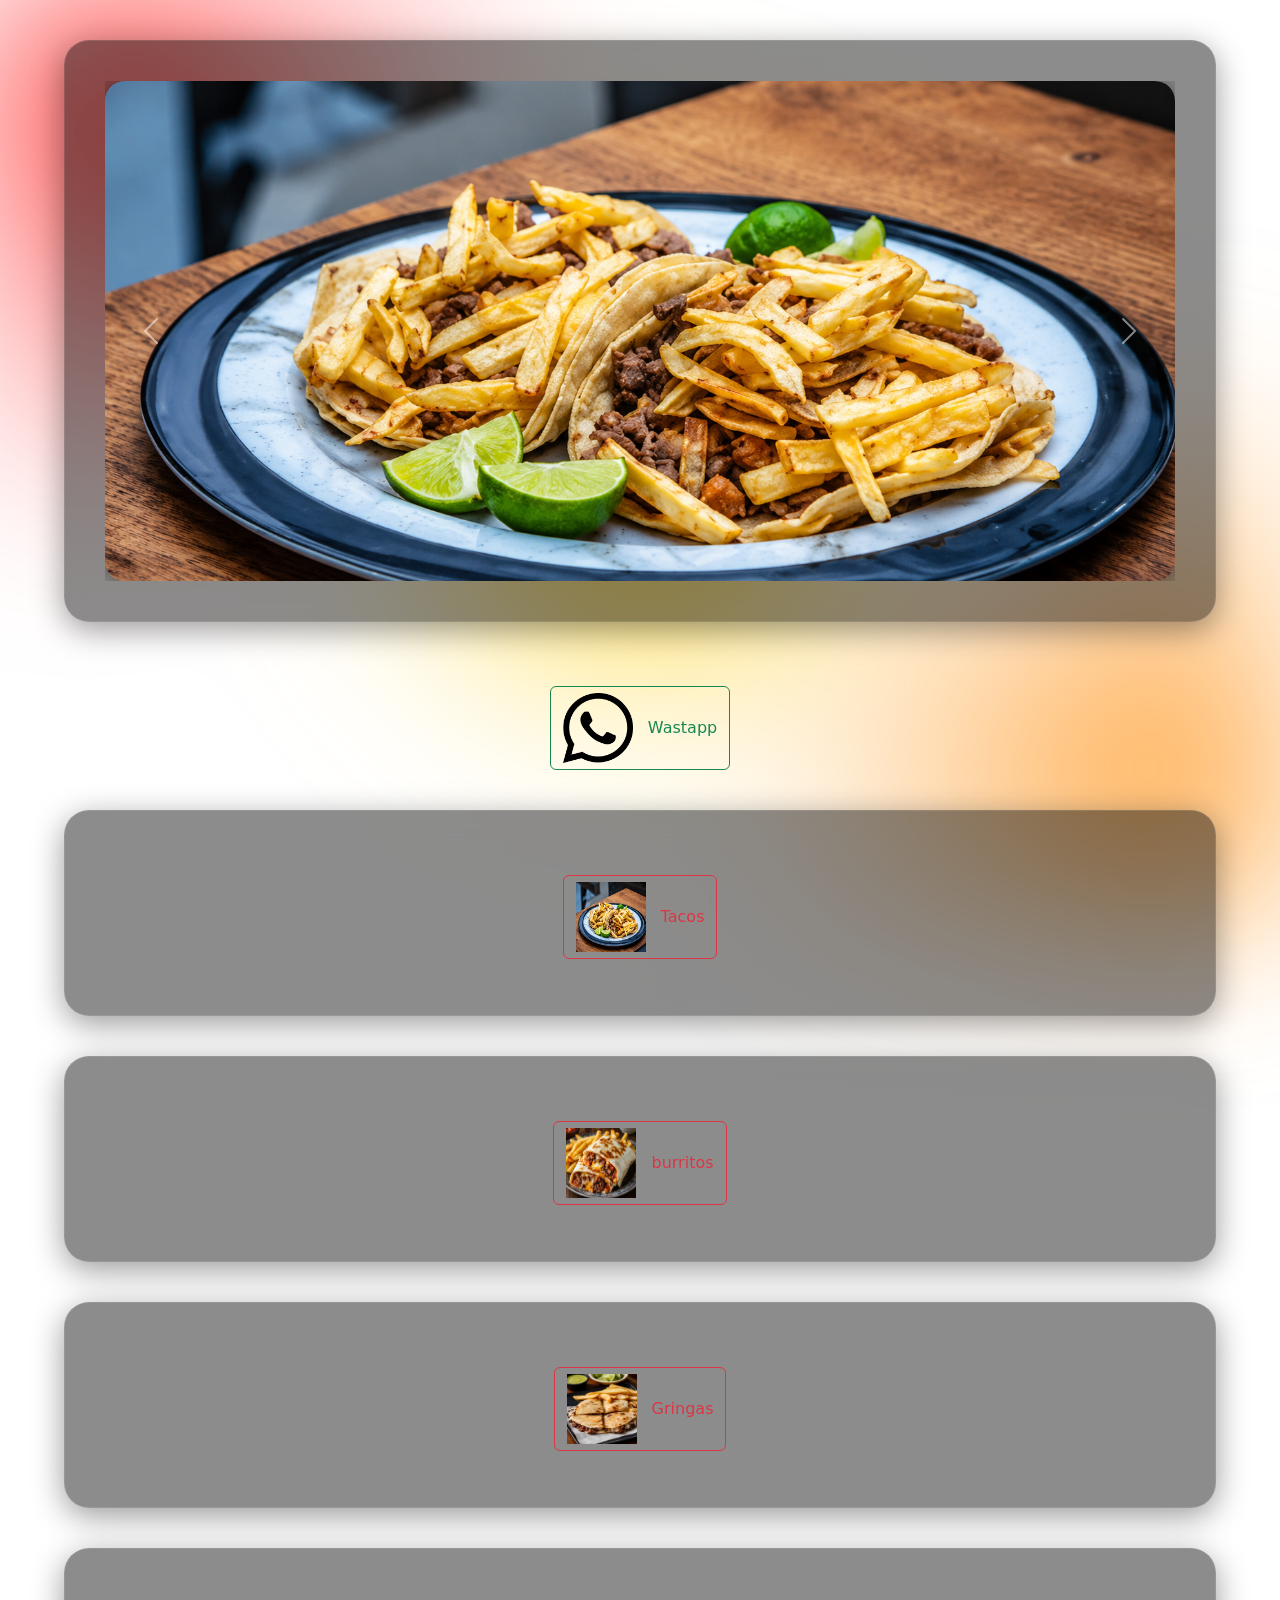
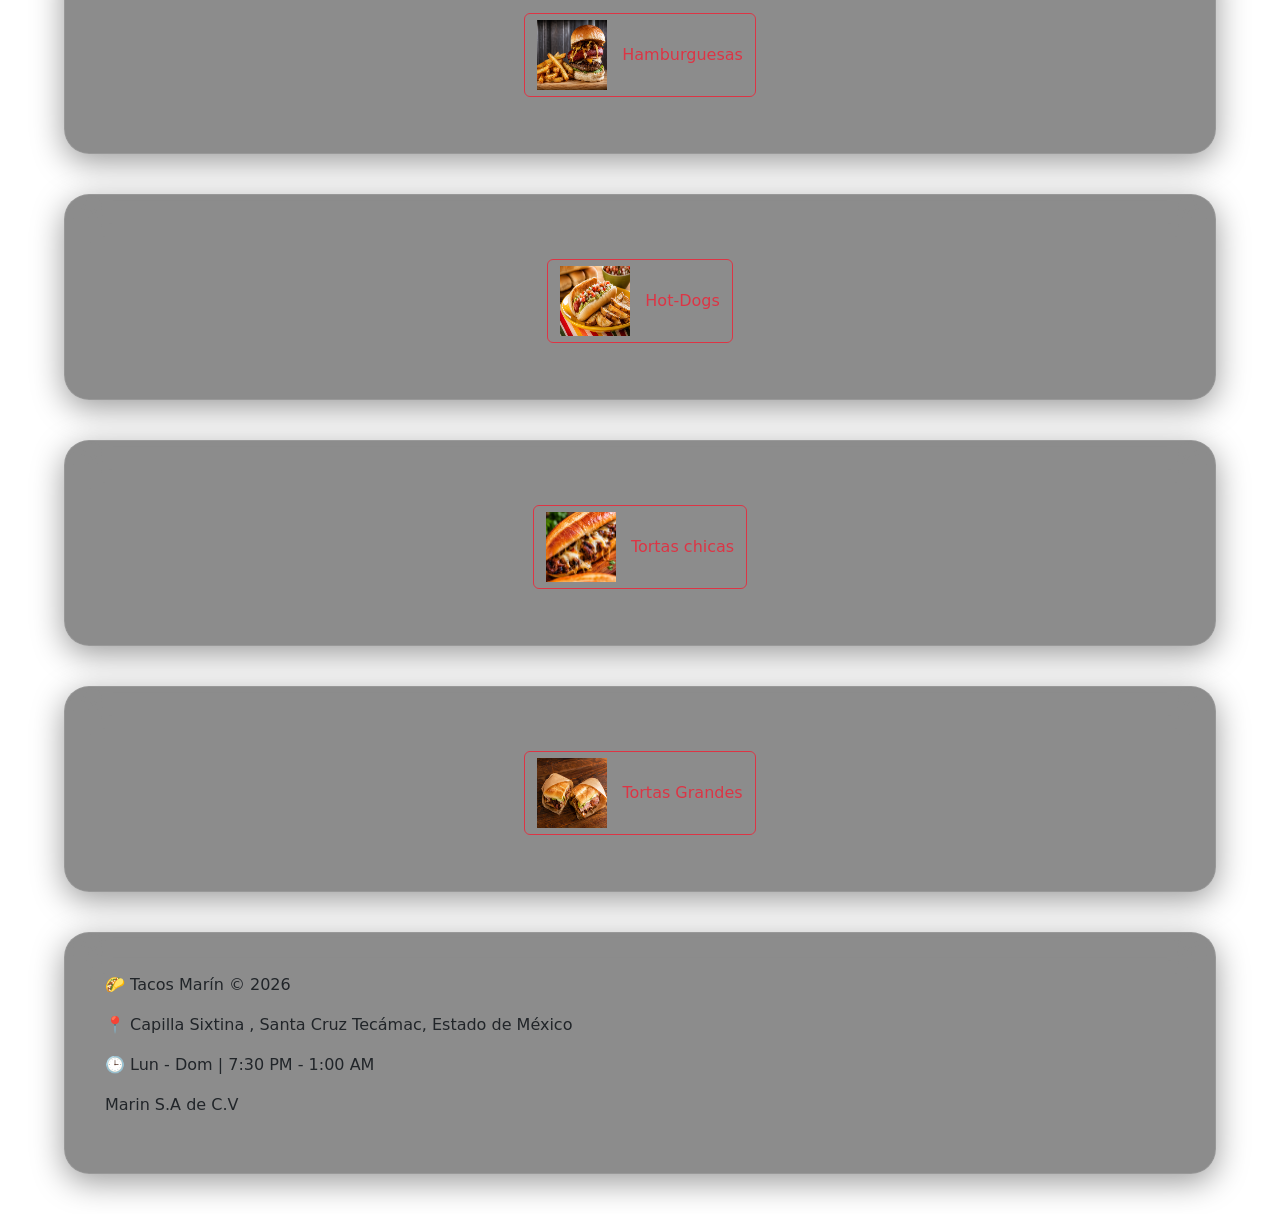
<file: index.html>
<!DOCTYPE html>
<html>
	<head>
		<meta charset="utf-8">
		<meta name="viewport" content="width=device-width, initial-scale=1">
		<title>Tacos Marin</title>
		<link rel="stylesheet" type="text/css" href="css\index.css">
		<link href="https://cdn.jsdelivr.net/npm/bootstrap@5.3.8/dist/css/bootstrap.min.css" rel="stylesheet" integrity="sha384-sRIl4kxILFvY47J16cr9ZwB07vP4J8+LH7qKQnuqkuIAvNWLzeN8tE5YBujZqJLB" crossorigin="anonymous">
	</head>
	<body>
		<div id="banner">
			<div id="carouselExample" class="carousel slide">
			  <div class="carousel-inner">
			    <div class="carousel-item active">
			    	<center>
			    		<img class="imageCarr"  src="imgs\ChatGPT Image 27 may 2026, 02_40_25 p.m..png" class="d-block w-100" alt="...">
			    	</center>
			      
			    </div>
			    <div class="carousel-item">
			    	<center>
			    		<img class="imageCarr" src="imgs\ChatGPT Image 27 may 2026, 02_49_24 p.m..png" class="d-block w-100" alt="...">
			    	</center>
			      
			    </div>
			    <div class="carousel-item">
			    	<center>
			    		<img class="imageCarr" src="imgs\ChatGPT Image 27 may 2026, 02_50_24 p.m..png" class="d-block w-100" alt="...">
			    	</center>
			    </div>
			     <div class="carousel-item">
			    	<center>
			    		<img class="imageCarr" src="imgs\ChatGPT Image 28 may 2026, 02_28_47 a.m..png" class="d-block w-100" alt="...">
			    	</center>
			    </div>
			     <div class="carousel-item">
			    	<center>
			    		<img class="imageCarr" src="imgs\ChatGPT Image 28 may 2026, 02_30_35 a.m..png" class="d-block w-100" alt="...">
			    	</center>
			    </div>
			    	<div class="carousel-item">
			    	<center>
			    		<img class="imageCarr" src="imgs\ChatGPT Image 27 may 2026, 02_52_48 p.m..png" class="d-block w-100" alt="...">
			    	</center>
			    </div>
			    <div class="carousel-item">
			    	<center>
			    		<img class="imageCarr" src="imgs\ChatGPT Image 27 may 2026, 02_51_53 p.m..png" class="d-block w-100" alt="...">
			    	</center>
			    </div>
			   
			   
			    </div>
			  </div>
			  <button class="carousel-control-prev" type="button" data-bs-target="#carouselExample" data-bs-slide="prev">
			    <span class="carousel-control-prev-icon" aria-hidden="true"></span>
			    <span class="visually-hidden">Previous</span>
			  </button>
			  <button class="carousel-control-next" type="button" data-bs-target="#carouselExample" data-bs-slide="next">
			    <span class="carousel-control-next-icon" aria-hidden="true"></span>
			    <span class="visually-hidden">Next</span>
			  </button>
			</div>
			<br>
			<center>
				<a href="https://wa.me/qr/ZHHP3EBGSNKIE1" class="btn btn-outline-success" tabindex="-1" role="button"><img class="icono" src="imgs\whatsapp.png" height="80px"> Wastapp</a>
			</center>
		<div id="trunk">
			<p class="d-inline-flex gap-1">
				<center>
			  <button class="btn btn-outline-danger" type="button" data-bs-toggle="collapse" data-bs-target="#collapseExample" aria-expanded="false" aria-controls="collapseExample">
			    <img class="icono" src="imgs\ChatGPT Image 27 may 2026, 02_40_25 p.m..png" > Tacos
			  </button>
			  </center>
			</p>
			<div class="collapse" id="collapseExample">
			  <div class="btn btn-outline-warning">
			    Bisteck <br>
			    Pastor<br>
			    longaniza<br>
			    Campechano<br>
			    Chuleta<br>
			    pechuga<br>
			    Suadero<br>
			    Enchilada<br>
			    Alambre (por taco)
			  </div>
			</div>
		</div>
		<div id="trunk">
			<p class="d-inline-flex gap-1">
				<center>
			  <button class="btn btn-outline-danger" type="button" data-bs-toggle="collapse" data-bs-target="#collapseExample1" aria-expanded="false" aria-controls="collapseExample">
			    <img class="icono" src="imgs\ChatGPT Image 27 may 2026, 02_49_24 p.m..png" > burritos
			  </button>
			  </center>
			</p>
			<div class="collapse" id="collapseExample1">
			  <div class="btn btn-outline-warning">
			    Bisteck <br>
			    Pastor<br>
			    longaniza<br>
			    Campechano<br>
			  </div>
			</div>
		</div>
		<div id="trunk">
			<p class="d-inline-flex gap-1">
				<center>
			  <button class="btn btn-outline-danger" type="button" data-bs-toggle="collapse" data-bs-target="#collapseExample2" aria-expanded="false" aria-controls="collapseExample">
			    <img class="icono" src="imgs\ChatGPT Image 27 may 2026, 02_50_24 p.m..png" > Gringas
			  </button>
			  </center>
			</p>
			<div class="collapse" id="collapseExample2">
			  <div class="btn btn-outline-warning">
			    Bisteck <br>
			    Pastor<br>
			    longaniza<br>
			    Campechano<br>
			  </div>
			</div>
		</div>
		<div id="trunk">
			<p class="d-inline-flex gap-1">
				<center>
			  <button class="btn btn-outline-danger" type="button" data-bs-toggle="collapse" data-bs-target="#collapseExample3" aria-expanded="false" aria-controls="collapseExample">
			    <img class="icono" src="imgs\ChatGPT Image 27 may 2026, 02_51_53 p.m..png" > Hamburguesas
			  </button>
			  </center>
			</p>
			<div class="collapse" id="collapseExample3">
			  <div class="btn btn-outline-warning">
			    Sencilla <br>
			    Carne,Jamon,Queso Amarillo.<br>
			    <br>
			    Tocino Y Queso<br>
			    Carne,Jamon,Queso Amarillo,Queso Oaxaca,Tocino.<br>
			    <br>
			    Hawaiana<br>
			    Carne,Jamon,Queso Amarillo,Queso Oaxaca,Tocino,piña<br>
			    <br>
			    Italiana<br>
			    Carne,Jamon,Queso Amarillo,Queso Oaxaca,Tocino,piña,Salchica<br>
			    <br>
			    Doble de Todo<br>
			    2 Veces lo de la Italiana<br>
			    (Carne,Jamon,Queso Amarillo,Queso Oaxaca,Tocino,piña,Salchica).
			  </div>
		</div>
	</div>
	<div id="trunk">
			<p class="d-inline-flex gap-1">
				<center>
			  <button class="btn btn-outline-danger" type="button" data-bs-toggle="collapse" data-bs-target="#collapseExample4" aria-expanded="false" aria-controls="collapseExample">
			    <img class="icono" src="imgs\ChatGPT Image 27 may 2026, 02_52_48 p.m..png" > Hot-Dogs
			  </button>
			  </center>
			</p>
			<div class="collapse" id="collapseExample4">
			  <div class="btn btn-outline-warning">
			    Sencillos,<br>
			    Especiales <br>
			    (Tocino y queso).<br>
			    por pieza o por orden (3)
			  </div>
			</div>
		</div>
		<div id="trunk">
			<p class="d-inline-flex gap-1">
				<center>
			  <button class="btn btn-outline-danger" type="button" data-bs-toggle="collapse" data-bs-target="#collapseExample5" aria-expanded="false" aria-controls="collapseExample">
			    <img class="icono" src="imgs\ChatGPT Image 28 may 2026, 02_28_47 a.m..png" > Tortas chicas
			  </button>
			  </center>
			</p>
			<div class="collapse" id="collapseExample5">
			  <div class="btn btn-outline-warning">
			    Bisteck <br>
			    Pastor<br>
			    longaniza<br>
			    Campechano<br>
			    Enchilada<br>
			  </div>
			</div>
		</div>
		<div id="trunk">
			<p class="d-inline-flex gap-1">
			<center>
			  <button class="btn btn-outline-danger" type="button" data-bs-toggle="collapse" data-bs-target="#collapseExample6" aria-expanded="false" aria-controls="collapseExample">
			    <img class="icono" src="imgs\ChatGPT Image 28 may 2026, 02_30_35 a.m..png" > Tortas Grandes
			  </button>
		  	</center>
			</p>
			<div class="collapse" id="collapseExample6">
			  <div class="btn btn-outline-warning">
			    Zuiza<br>
			    Queso amarillo,Queso Blanco,Queso Oaxaca.<br>
			    <br>
			    Española<br>
			    Pierna,Queso blanco,Huevo.<br>
			    <br>
			    Italiana<br>
			    <br>
			    Jamon,Queso amarillo,Queso Oaxaca.<br>
			    <br>
			    Argentina<br>
			    Milanesa,Longaniza,Queso amarillo.<br>
			    <br>
			    Pachuqueña<br>
			    Milanesa,Piña,Queso Oaxaca.<br>
			    <br>
			    Rusa<br>
			    Milanesa,Pierna,Queso Oaxaca.<br>
			    <br>
			    Trailera<br>
			    Milanesa,Salchica,Queso Oaxaca.<br>
			    <br>
			    Hawaiana Especial<br>
			    Milanesa,Jamon,Piña,Queso Oaxaca<br>
			    <br>
			    Brody<br>
			    Jamon,Piña,Queso amarillo,Queso Blanco,Queso Oaxaca.<br>
			    <br>
			    De La Casa <br>
			    Milanesa,Pierna,Salchica,Queso amarillo,Queso Oaxaca.<br>
			    <br>
			    Jorge Campos<br>
			    Milanesa,Pierna,Jamon,Piña,Queso Blanco,Queso amarilllo,Queso Oaxaca.<br>
			    <br>
			    <n>MARIN</n><br>
			    Milanesa,Pierna,Salchica,Longaniza,Jamon,Queso Blanco,Queso amarillo,Queso Oaxaca.<br>
			    <br>
			    Wolverine<br>
			    Milanesa,Pierna,Salchicha,huevo,Queso amarillo,Piña,Queso Oaxaca.
			  </div>
			</div>
		</div>
	</div>
		<footer id="foot" class="footer">
		    <p>🌮 Tacos Marín © 2026</p>
		    <p>📍 Capilla Sixtina , Santa Cruz Tecámac, Estado de México</p>
		    <p>🕒 Lun - Dom | 7:30 PM - 1:00 AM</p>
		    <p> Marin S.A de C.V</p>
		</footer>
	</body>
	<script src="https://cdn.jsdelivr.net/npm/bootstrap@5.3.8/dist/js/bootstrap.bundle.min.js" integrity="sha384-FKyoEForCGlyvwx9Hj09JcYn3nv7wiPVlz7YYwJrWVcXK/BmnVDxM+D2scQbITxI" crossorigin="anonymous"></script>
</html>
</file>
